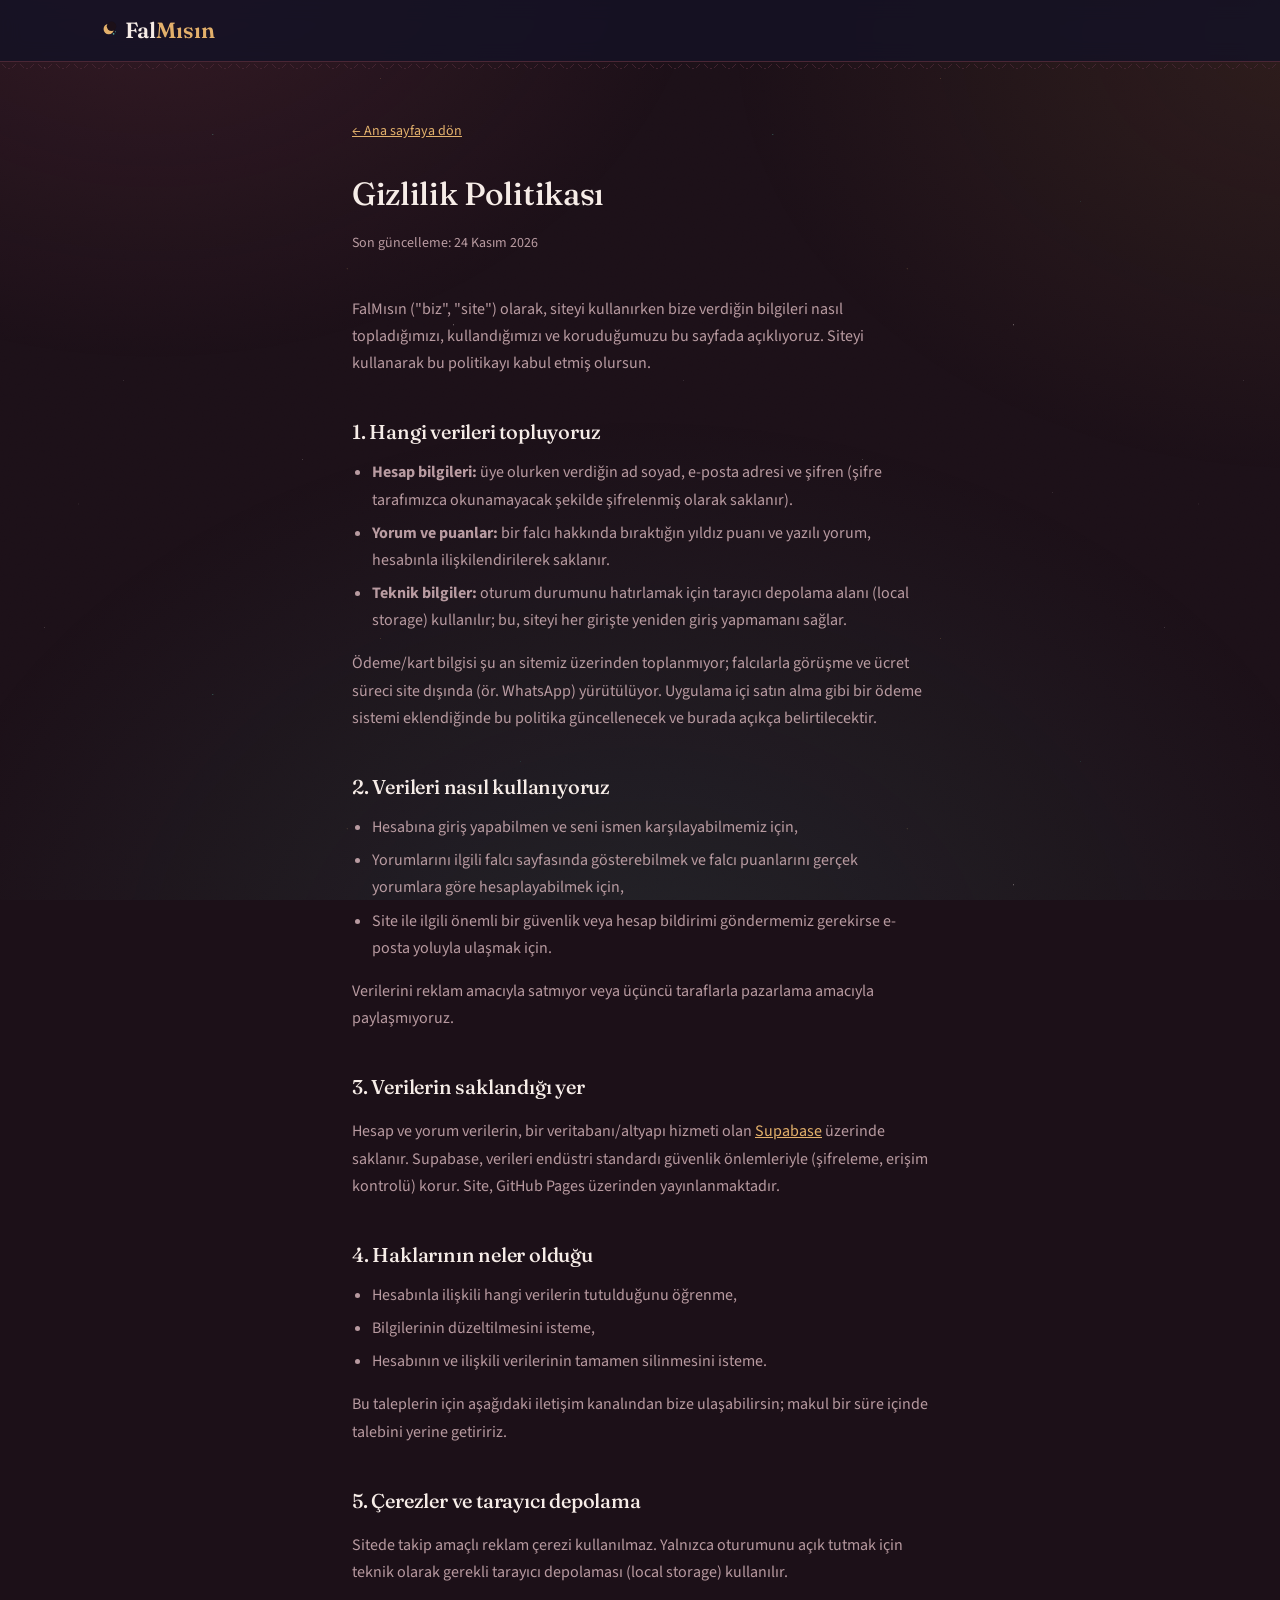
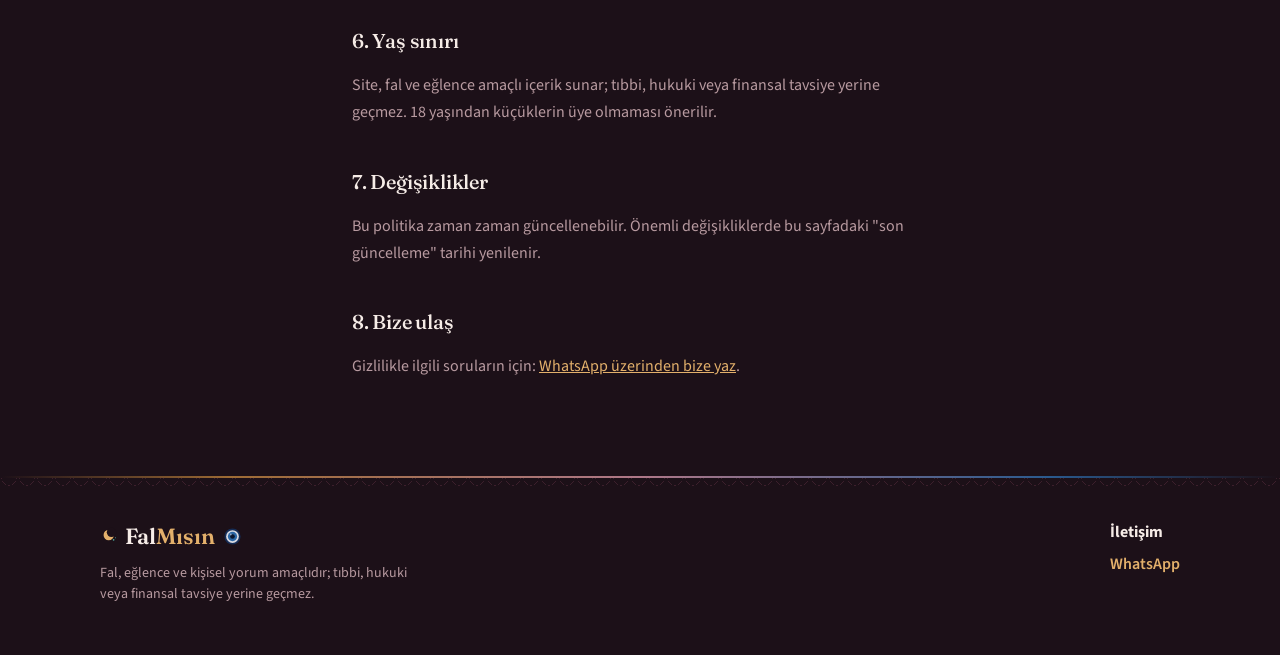
<file: privacy.html>
<!doctype html>
<html lang="tr">
<head>
<meta charset="UTF-8">
<meta name="viewport" content="width=device-width, initial-scale=1.0">
<title>Gizlilik Politikası — FalMısın</title>
<meta name="description" content="FalMısın'da hangi verilerin toplandığı, nasıl kullanıldığı ve kullanıcı haklarına dair gizlilik politikası.">
<meta name="robots" content="index, follow">
<meta name="theme-color" content="#1c1018">
<link rel="icon" type="image/svg+xml" href="favicon.svg">
<link rel="icon" type="image/png" sizes="32x32" href="favicon-32.png">
<link rel="icon" type="image/png" sizes="16x16" href="favicon-16.png">
<link rel="apple-touch-icon" href="apple-touch-icon.png">
<link rel="preconnect" href="https://fonts.googleapis.com">
<link rel="preconnect" href="https://fonts.gstatic.com" crossorigin>
<link href="https://fonts.googleapis.com/css2?family=Fraunces:ital,opsz,wght@0,9..144,400;0,9..144,500;0,9..144,600;1,9..144,500&family=Source+Sans+3:wght@400;500;600;700&display=swap" rel="stylesheet">
<link rel="stylesheet" href="style.css">
<style>
  .legal-wrap { max-width: 72ch; margin: 0 auto; padding: 56px 0 80px; }
  .legal-wrap h1 { margin-bottom: 6px; }
  .legal-updated { color: var(--text-muted); font-size: 14px; margin-bottom: 40px; }
  .legal-wrap h2 { margin-top: 40px; margin-bottom: 12px; font-size: 20px; }
  .legal-wrap p, .legal-wrap li { color: var(--text-muted); line-height: 1.7; }
  .legal-wrap ul { padding-left: 20px; margin: 10px 0; }
  .legal-wrap li { margin-bottom: 6px; }
  .legal-wrap a { color: var(--brass-soft); }
  .legal-back { display: inline-block; margin-bottom: 28px; color: var(--brass-soft); font-size: 14px; }
</style>
</head>
<body>
<div class="grain-overlay" aria-hidden="true"></div>

<header class="site-header">
  <div class="wrap header-inner">
    <a class="wordmark" href="index.html"><svg class="logo-mark" viewBox="0 0 64 64" aria-hidden="true" focusable="false"><circle class="lm-moon" cx="29.5" cy="27" r="17.5"/><circle cx="39" cy="18" r="16" style="fill:var(--bg)"/><circle class="lm-star" cx="46" cy="43.5" r="2.9"/><circle class="lm-star" cx="52.5" cy="36" r="1.7"/></svg>Fal<span>Mısın</span></a>
  </div>
</header>

<main class="wrap">
  <div class="legal-wrap">
    <a class="legal-back" href="index.html">&larr; Ana sayfaya dön</a>
    <h1>Gizlilik Politikası</h1>
    <p class="legal-updated">Son güncelleme: 24 Kasım 2026</p>

    <p>FalMısın ("biz", "site") olarak, siteyi kullanırken bize verdiğin bilgileri nasıl topladığımızı, kullandığımızı ve koruduğumuzu bu sayfada açıklıyoruz. Siteyi kullanarak bu politikayı kabul etmiş olursun.</p>

    <h2>1. Hangi verileri topluyoruz</h2>
    <ul>
      <li><strong>Hesap bilgileri:</strong> üye olurken verdiğin ad soyad, e-posta adresi ve şifren (şifre tarafımızca okunamayacak şekilde şifrelenmiş olarak saklanır).</li>
      <li><strong>Yorum ve puanlar:</strong> bir falcı hakkında bıraktığın yıldız puanı ve yazılı yorum, hesabınla ilişkilendirilerek saklanır.</li>
      <li><strong>Teknik bilgiler:</strong> oturum durumunu hatırlamak için tarayıcı depolama alanı (local storage) kullanılır; bu, siteyi her girişte yeniden giriş yapmamanı sağlar.</li>
    </ul>
    <p>Ödeme/kart bilgisi şu an sitemiz üzerinden toplanmıyor; falcılarla görüşme ve ücret süreci site dışında (ör. WhatsApp) yürütülüyor. Uygulama içi satın alma gibi bir ödeme sistemi eklendiğinde bu politika güncellenecek ve burada açıkça belirtilecektir.</p>

    <h2>2. Verileri nasıl kullanıyoruz</h2>
    <ul>
      <li>Hesabına giriş yapabilmen ve seni ismen karşılayabilmemiz için,</li>
      <li>Yorumlarını ilgili falcı sayfasında gösterebilmek ve falcı puanlarını gerçek yorumlara göre hesaplayabilmek için,</li>
      <li>Site ile ilgili önemli bir güvenlik veya hesap bildirimi göndermemiz gerekirse e-posta yoluyla ulaşmak için.</li>
    </ul>
    <p>Verilerini reklam amacıyla satmıyor veya üçüncü taraflarla pazarlama amacıyla paylaşmıyoruz.</p>

    <h2>3. Verilerin saklandığı yer</h2>
    <p>Hesap ve yorum verilerin, bir veritabanı/altyapı hizmeti olan <a href="https://supabase.com" target="_blank" rel="noopener">Supabase</a> üzerinde saklanır. Supabase, verileri endüstri standardı güvenlik önlemleriyle (şifreleme, erişim kontrolü) korur. Site, GitHub Pages üzerinden yayınlanmaktadır.</p>

    <h2>4. Haklarının neler olduğu</h2>
    <ul>
      <li>Hesabınla ilişkili hangi verilerin tutulduğunu öğrenme,</li>
      <li>Bilgilerinin düzeltilmesini isteme,</li>
      <li>Hesabının ve ilişkili verilerinin tamamen silinmesini isteme.</li>
    </ul>
    <p>Bu taleplerin için aşağıdaki iletişim kanalından bize ulaşabilirsin; makul bir süre içinde talebini yerine getiririz.</p>

    <h2>5. Çerezler ve tarayıcı depolama</h2>
    <p>Sitede takip amaçlı reklam çerezi kullanılmaz. Yalnızca oturumunu açık tutmak için teknik olarak gerekli tarayıcı depolaması (local storage) kullanılır.</p>

    <h2>6. Yaş sınırı</h2>
    <p>Site, fal ve eğlence amaçlı içerik sunar; tıbbi, hukuki veya finansal tavsiye yerine geçmez. 18 yaşından küçüklerin üye olmaması önerilir.</p>

    <h2>7. Değişiklikler</h2>
    <p>Bu politika zaman zaman güncellenebilir. Önemli değişikliklerde bu sayfadaki "son güncelleme" tarihi yenilenir.</p>

    <h2>8. Bize ulaş</h2>
    <p>Gizlilikle ilgili soruların için: <a href="https://wa.me/905555555555" target="_blank" rel="noopener">WhatsApp üzerinden bize yaz</a>.</p>
  </div>
</main>

<footer class="site-footer">
  <div class="wrap footer-inner">
    <div>
      <a class="wordmark" href="index.html"><svg class="logo-mark" viewBox="0 0 64 64" aria-hidden="true" focusable="false"><circle class="lm-moon" cx="29.5" cy="27" r="17.5"/><circle cx="39" cy="18" r="16" style="fill:var(--bg)"/><circle class="lm-star" cx="46" cy="43.5" r="2.9"/><circle class="lm-star" cx="52.5" cy="36" r="1.7"/></svg>Fal<span>Mısın</span><svg class="nazar-mark footer-nazar" viewBox="0 0 40 40" aria-hidden="true" focusable="false"><circle cx="20" cy="20" r="19" fill="var(--nazar-outer)"/><circle cx="20" cy="20" r="15" fill="var(--nazar-ring)"/><circle cx="20" cy="20" r="11" fill="var(--nazar-blue)"/><circle cx="20" cy="20" r="5.5" fill="var(--nazar-pupil)"/><circle cx="16" cy="15" r="2.2" fill="rgba(255,255,255,0.55)"/></svg></a>
      <p>Fal, eğlence ve kişisel yorum amaçlıdır; tıbbi, hukuki veya finansal tavsiye yerine geçmez.</p>
    </div>
    <div class="footer-contact">
      <strong>İletişim</strong>
      <a href="https://wa.me/905555555555" target="_blank" rel="noopener">WhatsApp</a>
    </div>
  </div>
</footer>

</body>
</html>
</file>
<file: style.css>
/* ===== Tokens ===== */
:root {
  /* ===== "Kadife Fal Çadırı" paleti: eski kozmik mor-lacivert yerine,
     fal/tarot kültüründe daha doğrudan karşılığı olan kadife kırmızısı +
     eski pirinç + zümrüt-yeşim ikinci vurgu rengine geçiş (Kas 2026). ===== */
  --bg: #1c1018;
  --surface: #2a1620;
  --surface-2: #35192a;
  --border: #4a2735;
  --text: #f6ece7;
  --text-muted: #b89aa0;
  --brass: #c98a3e;
  --brass-soft: #e3b06b;
  --moon: #4fa699;
  --mystic: #b24f68;
  --mystic-soft: #df9aae;
  --green: #5bc98e;
  --amber-warn: #d99a3e;
  --nazar-outer: #16305c;
  --nazar-ring: #eef1f8;
  --nazar-blue: #2f72b5;
  --nazar-pupil: #0b1830;

  --serif: "Fraunces", Georgia, serif;
  --sans: "Source Sans 3", system-ui, -apple-system, sans-serif;

  --radius: 14px;
  --wrap: 1120px;
}

* { box-sizing: border-box; }
[hidden] { display: none !important; }
html { scroll-behavior: smooth; }
@media (prefers-reduced-motion: reduce) {
  html { scroll-behavior: auto; }
  *, *::before, *::after { animation-duration: 0.001ms !important; animation-iteration-count: 1 !important; transition-duration: 0.001ms !important; }
}

body {
  margin: 0;
  background: var(--bg);
  color: var(--text);
  font-family: var(--sans);
  font-size: 16px;
  line-height: 1.5;
  -webkit-font-smoothing: antialiased;
  position: relative;
}

/* ===== Gece göğü: ince yıldız dokusu (site geneli ambiyans) ===== */
body::before {
  content: "";
  position: fixed;
  inset: 0;
  z-index: 0;
  pointer-events: none;
  background-image:
    radial-gradient(1px 1px at 8% 12%, rgba(246,236,231,0.55), transparent 60%),
    radial-gradient(1px 1px at 22% 68%, rgba(246,236,231,0.4), transparent 60%),
    radial-gradient(1.5px 1.5px at 38% 24%, rgba(79,166,153,0.55), transparent 60%),
    radial-gradient(1px 1px at 54% 82%, rgba(246,236,231,0.4), transparent 60%),
    radial-gradient(1px 1px at 68% 14%, rgba(227,176,107,0.45), transparent 60%),
    radial-gradient(1.5px 1.5px at 81% 58%, rgba(246,236,231,0.5), transparent 60%),
    radial-gradient(1px 1px at 93% 36%, rgba(79,166,153,0.4), transparent 60%),
    radial-gradient(1px 1px at 14% 90%, rgba(246,236,231,0.35), transparent 60%),
    radial-gradient(1.5px 1.5px at 62% 48%, rgba(227,176,107,0.3), transparent 60%),
    radial-gradient(1px 1px at 88% 88%, rgba(246,236,231,0.4), transparent 60%);
  background-repeat: repeat;
  background-size: 560px 560px;
  animation: yildiz-titreme 6s ease-in-out infinite alternate;
}
@keyframes yildiz-titreme {
  from { opacity: 0.45; }
  to   { opacity: 0.85; }
}
@media (prefers-reduced-motion: reduce) {
  body::before { animation: none; opacity: 0.6; }
}

/* ===== Gece göğü: derinlik veren kozmik renk dalgaları ===== */
body::after {
  content: "";
  position: fixed;
  inset: 0;
  z-index: 0;
  pointer-events: none;
  background-image:
    radial-gradient(ellipse 900px 700px at 12% -8%, rgba(178, 79, 104, 0.16), transparent 62%),
    radial-gradient(ellipse 1000px 760px at 102% 4%, rgba(201, 138, 62, 0.10), transparent 58%),
    radial-gradient(ellipse 1200px 900px at 50% 108%, rgba(79, 166, 153, 0.12), transparent 62%);
}

main, header, footer, .auth-overlay {
  position: relative;
  z-index: 1;
}

/* ===== Kadife dokusu: ince film grenli doku, sayfaya kumaş/kadife hissi
   katmak için — rakip fal platformlarının çoğu "temiz/düz" tasarım
   kullanıyor, biz dokulu/zengin kadife-çadır kimliğiyle ayrışıyoruz. ===== */
.grain-overlay {
  position: fixed;
  inset: 0;
  z-index: 2;
  pointer-events: none;
  opacity: 0.05;
  mix-blend-mode: overlay;
  background-image: url("data:image/svg+xml,%3Csvg xmlns='http://www.w3.org/2000/svg' width='180' height='180'%3E%3Cfilter id='n'%3E%3CfeTurbulence type='fractalNoise' baseFrequency='0.85' numOctaves='2' stitchTiles='stitch'/%3E%3C/filter%3E%3Crect width='100%25' height='100%25' filter='url(%23n)'/%3E%3C/svg%3E");
  background-size: 180px 180px;
}
@media (prefers-reduced-motion: reduce) {
  .grain-overlay { opacity: 0.035; }
}

/* ===== Seçim ve kaydırma çubuğu: marka renkleriyle imzalı küçük dokunuşlar ===== */
::selection {
  background: var(--mystic);
  color: var(--text);
}
html {
  scrollbar-width: thin;
  scrollbar-color: var(--brass) var(--surface);
}
::-webkit-scrollbar { width: 11px; height: 11px; }
::-webkit-scrollbar-track { background: var(--surface); }
::-webkit-scrollbar-thumb {
  background: var(--brass);
  border-radius: 10px;
  border: 2px solid var(--surface);
}
::-webkit-scrollbar-thumb:hover { background: var(--brass-soft); }

/* ===== Logo işareti (hilal ay + yıldız, favicon ile tutarlı) ===== */
.logo-mark {
  display: inline-block;
  width: 1em;
  height: 1em;
  margin-right: 2px;
  vertical-align: -0.15em;
}
.logo-mark .lm-moon { fill: var(--brass-soft); }
.logo-mark .lm-star { fill: var(--moon); }

/* ===== Nazar boncuğu rozeti (güven/koruma motifi) ===== */
.nazar-mark {
  display: inline-block;
  width: 1em;
  height: 1em;
  vertical-align: -0.15em;
  flex-shrink: 0;
}
.footer-nazar {
  width: 17px;
  height: 17px;
  margin-left: 9px;
  opacity: 0.9;
}
.hero-card-nazar {
  position: absolute;
  top: -12px;
  right: 18px;
  width: 28px;
  height: 28px;
  filter: drop-shadow(0 4px 10px rgba(0,0,0,0.5));
}
.hero-card-nazar .nazar-mark { width: 100%; height: 100%; }

.wrap {
  max-width: var(--wrap);
  margin: 0 auto;
  padding: 0 20px;
}

h1, h2 {
  font-family: var(--serif);
  font-weight: 500;
  letter-spacing: -0.01em;
  margin: 0;
}

a { color: inherit; }

:focus-visible {
  outline: 2px solid var(--moon);
  outline-offset: 3px;
}

/* ===== Buttons ===== */
.btn {
  display: inline-flex;
  align-items: center;
  justify-content: center;
  gap: 8px;
  padding: 13px 24px;
  border-radius: 999px;
  font-family: var(--sans);
  font-weight: 600;
  font-size: 15px;
  text-decoration: none;
  border: 1px solid transparent;
  cursor: pointer;
  transition: transform 0.15s ease, background 0.15s ease, border-color 0.15s ease;
}
.btn:hover { transform: translateY(-1px); }
.btn:active { transform: translateY(0); }

.btn-primary {
  background: var(--brass);
  color: #211607;
  position: relative;
  overflow: hidden;
}
.btn-primary:hover { background: var(--brass-soft); }

.btn-small {
  padding: 9px 18px;
  font-size: 14px;
  background: var(--brass);
  color: #211607;
  position: relative;
  overflow: hidden;
}
.btn-small:hover { background: var(--brass-soft); }

/* İnce bir "parıltı" geçişi — fal/mücevher hissine küçük bir dokunuş */
.btn-primary::before,
.btn-small::before {
  content: "";
  position: absolute;
  top: 0;
  left: -60%;
  width: 35%;
  height: 100%;
  background: linear-gradient(115deg, transparent, rgba(255,255,255,0.45), transparent);
  transform: skewX(-20deg);
  transition: left 0.6s ease;
  pointer-events: none;
}
.btn-primary:hover::before,
.btn-small:hover::before { left: 130%; }
@media (prefers-reduced-motion: reduce) {
  .btn-primary::before, .btn-small::before { display: none; }
}

.btn-ghost {
  padding: 9px 18px;
  font-size: 14px;
  background: transparent;
  border-color: var(--border);
  color: var(--text);
}
.btn-ghost:hover { border-color: var(--brass); color: var(--brass-soft); }

/* ===== Header ===== */
.site-header {
  position: sticky;
  top: 0;
  z-index: 20;
  background: rgba(20, 18, 37, 0.85);
  backdrop-filter: blur(10px);
  border-bottom: 1px solid var(--border);
}
/* "Kadife fal çadırı" imzası: başlığın altında ince bir çadır eteği (valance)
   silueti — kumaş/kadife çadır hissini sadece renkle değil, biçimle de taşır. */
.site-header::after {
  content: "";
  position: absolute;
  left: 0;
  right: 0;
  bottom: -8px;
  height: 8px;
  background: radial-gradient(circle at 9px 0, transparent 7px, var(--border) 7px, var(--border) 7.6px, transparent 7.6px) 0 0 / 18px 8px repeat-x;
  opacity: 0.8;
  pointer-events: none;
}
.header-inner {
  display: flex;
  align-items: center;
  gap: 24px;
  padding-top: 14px;
  padding-bottom: 14px;
}
.wordmark {
  display: inline-flex;
  align-items: center;
  font-family: var(--serif);
  font-size: 22px;
  font-weight: 600;
  text-decoration: none;
  color: var(--text);
  white-space: nowrap;
}
.wordmark span { color: var(--brass-soft); }
.wordmark .logo-mark { width: 0.86em; height: 0.86em; margin-right: 6px; }

.main-nav {
  display: none;
  gap: 28px;
  margin-left: 12px;
  flex: 1;
}
.main-nav a {
  text-decoration: none;
  color: var(--text-muted);
  font-size: 15px;
  font-weight: 500;
}
.main-nav a:hover { color: var(--text); }
.main-nav a.active { color: var(--brass-soft); }

.header-inner .btn { margin-left: auto; }

.header-actions {
  display: flex;
  align-items: center;
  margin-left: auto;
}
.header-inner .btn-small { margin-left: 8px; }

.auth-btn-short { display: inline; }
.auth-btn-full { display: none; }
@media (min-width: 480px) {
  .auth-btn-short { display: none; }
  .auth-btn-full { display: inline; }
}

.account-chip {
  display: flex;
  align-items: center;
  gap: 10px;
  font-size: 14px;
  color: var(--text-muted);
}
.account-chip #accountGreeting {
  max-width: 140px;
  overflow: hidden;
  text-overflow: ellipsis;
  white-space: nowrap;
}
.btn-link {
  background: none;
  border: none;
  padding: 0;
  color: var(--moon);
  font-size: 14px;
  font-weight: 600;
  cursor: pointer;
  text-decoration: underline;
}
.btn-link:hover { color: var(--brass-soft); }

/* ===== Auth modal ===== */
.auth-overlay {
  position: fixed;
  inset: 0;
  z-index: 100;
  background: rgba(10, 9, 18, 0.72);
  backdrop-filter: blur(3px);
  -webkit-backdrop-filter: blur(3px);
  display: flex;
  align-items: center;
  justify-content: center;
  padding: 20px;
  animation: auth-overlay-belirme 0.25s ease;
}
@keyframes auth-overlay-belirme {
  from { opacity: 0; }
  to   { opacity: 1; }
}
/* ===== Giriş/üyelik kutusu: diğer imza panellerle (fiyat kutusu, hero
   kartı) aynı pirinç-mistik-nazar gradyan şeridi ve yumuşak açılış hareketi,
   böylece modal da sayfanın geri kalanıyla aynı dilde konuşuyor (Kas 2026). ===== */
.auth-box {
  position: relative;
  width: 100%;
  max-width: 380px;
  background: var(--surface);
  border: 1px solid var(--border);
  border-radius: var(--radius);
  padding: 32px 28px 28px;
  overflow: hidden;
  box-shadow: 0 30px 70px -30px rgba(0,0,0,0.6), 0 0 44px -30px var(--mystic);
  animation: auth-box-belirme 0.32s cubic-bezier(.2,.9,.3,1.2);
}
.auth-box::before {
  content: "";
  position: absolute;
  top: 0;
  left: 0;
  right: 0;
  height: 3px;
  background: linear-gradient(to right, var(--brass), var(--mystic-soft), var(--nazar-blue));
}
@keyframes auth-box-belirme {
  from { opacity: 0; transform: translateY(10px) scale(0.97); }
  to   { opacity: 1; transform: translateY(0) scale(1); }
}
@media (prefers-reduced-motion: reduce) {
  .auth-overlay, .auth-box { animation: none; }
}
.auth-close {
  position: absolute;
  top: 14px;
  right: 14px;
  background: none;
  border: none;
  color: var(--text-muted);
  font-size: 18px;
  cursor: pointer;
  line-height: 1;
  padding: 4px;
}
.auth-close:hover { color: var(--text); }

.auth-tabs {
  display: flex;
  gap: 4px;
  background: var(--surface-2);
  border-radius: 999px;
  padding: 4px;
  margin-bottom: 24px;
}
.auth-tab {
  flex: 1;
  border: none;
  background: none;
  padding: 9px 0;
  border-radius: 999px;
  font-family: var(--sans);
  font-weight: 600;
  font-size: 14px;
  color: var(--text-muted);
  cursor: pointer;
}
.auth-tab.active {
  background: var(--brass);
  color: #211607;
}

.auth-form { display: flex; flex-direction: column; gap: 16px; }
.auth-form label {
  display: flex;
  flex-direction: column;
  gap: 6px;
  font-size: 14px;
  color: var(--text-muted);
}
.auth-form input {
  font-family: var(--sans);
  font-size: 15px;
  padding: 11px 14px;
  border-radius: 10px;
  border: 1px solid var(--border);
  background: var(--bg);
  color: var(--text);
}
.auth-form input:focus { outline: none; border-color: var(--moon); }
.auth-hint { margin: -8px 0 0; font-size: 13px; color: var(--text-muted); }
.auth-field-msg {
  margin: -10px 0 0;
  font-size: 13px;
  color: var(--text-muted);
  min-height: 16px;
}
.auth-field-msg:empty { margin: 0; min-height: 0; }
.auth-field-msg.error { color: #e07a6b; }
.auth-field-msg.ok { color: var(--green); }
.auth-msg { margin: 0; font-size: 13px; min-height: 18px; }
.auth-msg.error { color: #e07a6b; }
.auth-msg.ok { color: var(--green); }
.auth-submit { width: 100%; margin-top: 4px; }

@media (min-width: 900px) {
  /* 900px'e çekildi: 760-899px arası (ör. dikey tablet) masaüstü menüsü +
     tam "Üye Ol / Giriş Yap" metni yan yana sığmayıp iki satıra bölünüyordu.
     Bu aralıkta mobil hızlı gezinme şeridi zaten düzgün çalışıyor. */
  .main-nav { display: flex; }
  .header-inner .btn { margin-left: 0; }
}

/* ===== Mobil hızlı gezinme (yatay kaydırılan şerit) ===== */
.mobile-quicknav-wrap {
  position: relative;
  z-index: 15;
  background: rgba(20, 18, 37, 0.92);
  border-bottom: 1px solid var(--border);
}
.mobile-quicknav-wrap::after {
  content: "";
  position: absolute;
  top: 0;
  right: 0;
  bottom: 0;
  width: 34px;
  pointer-events: none;
  background: linear-gradient(to right, transparent, rgba(20, 18, 37, 0.96));
}
.mobile-quicknav {
  display: flex;
  gap: 8px;
  overflow-x: auto;
  -webkit-overflow-scrolling: touch;
  scrollbar-width: none;
  padding: 10px 20px;
  position: relative;
}
.mobile-quicknav::-webkit-scrollbar { display: none; }
.mobile-quicknav a {
  flex: 0 0 auto;
  padding: 7px 15px;
  border-radius: 999px;
  border: 1px solid var(--border);
  background: var(--surface);
  color: var(--text-muted);
  font-size: 13.5px;
  font-weight: 600;
  text-decoration: none;
  white-space: nowrap;
  transition: border-color 0.15s ease, color 0.15s ease;
}
.mobile-quicknav a:hover,
.mobile-quicknav a:active { border-color: var(--brass); color: var(--brass-soft); }
.mobile-quicknav a.active {
  border-color: var(--brass);
  background: var(--surface-2);
  color: var(--brass-soft);
}
@media (min-width: 900px) {
  .mobile-quicknav-wrap { display: none; }
}

/* ===== Hero ===== */
.hero {
  padding: 56px 0 64px;
  position: relative;
  overflow: hidden;
}
.hero::before {
  content: "";
  position: absolute;
  top: -180px;
  right: -120px;
  width: 520px;
  height: 520px;
  background: radial-gradient(circle, rgba(201,138,62,0.16) 0%, rgba(201,138,62,0) 70%);
  pointer-events: none;
  animation: aura-drift 15s ease-in-out infinite;
}
.hero::after {
  content: "";
  position: absolute;
  bottom: -220px;
  left: -160px;
  width: 480px;
  height: 480px;
  background: radial-gradient(circle, rgba(79,166,153,0.12) 0%, rgba(79,166,153,0) 70%);
  pointer-events: none;
  animation: aura-drift 19s ease-in-out infinite reverse;
}
.hero-inner::before {
  content: "";
  position: absolute;
  top: 50%;
  right: 6%;
  width: 360px;
  height: 360px;
  background: radial-gradient(circle, rgba(178,79,104,0.16) 0%, rgba(178,79,104,0) 72%);
  pointer-events: none;
  z-index: 0;
  animation: aura-drift-center 17s ease-in-out infinite;
}
@keyframes aura-drift {
  0%   { transform: translate(0, 0) scale(1); }
  50%  { transform: translate(-14px, 12px) scale(1.06); }
  100% { transform: translate(0, 0) scale(1); }
}
@keyframes aura-drift-center {
  0%   { transform: translateY(-50%) translate(0, 0) scale(1); }
  50%  { transform: translateY(-50%) translate(-12px, 10px) scale(1.07); }
  100% { transform: translateY(-50%) translate(0, 0) scale(1); }
}
.hero-moon {
  display: none;
  position: absolute;
  top: 28px;
  right: 76px;
  width: 58px;
  height: 58px;
  border-radius: 50%;
  background: var(--brass-soft);
  box-shadow: -19px 5px 0 2px var(--bg);
  opacity: 0.45;
  pointer-events: none;
  z-index: 0;
}
@media (min-width: 820px) {
  .hero-moon { display: block; }
}

.hero-constellation {
  display: none;
  position: absolute;
  top: 10px;
  right: 40px;
  width: 260px;
  height: 220px;
  pointer-events: none;
  z-index: 0;
  opacity: 0.55;
}
@media (min-width: 820px) {
  .hero-constellation { display: block; }
}
.hero-constellation line {
  stroke: var(--mystic-soft);
  stroke-width: 1;
  opacity: 0.4;
}
.hero-constellation circle {
  fill: var(--text);
}
.hero-constellation .hc-big { fill: var(--brass-soft); }
.hero-inner { position: relative; z-index: 1; }
.hero-inner {
  display: grid;
  gap: 40px;
}
.hero-copy h1 {
  font-size: clamp(32px, 5.5vw, 48px);
  line-height: 1.12;
}
.hero-sub {
  color: var(--text-muted);
  font-size: 17px;
  max-width: 46ch;
  margin: 18px 0 24px;
}

/* ===== Hero: gerçek rakamlarla güven şeridi ===== */
.hero-stats {
  display: flex;
  flex-wrap: wrap;
  align-items: baseline;
  gap: 7px 16px;
  margin: 0 0 24px;
  font-size: 14px;
  color: var(--text-muted);
  animation: belirme 0.5s ease;
}
.hero-stats strong {
  font-family: var(--serif);
  font-weight: 600;
  font-size: 17px;
  color: var(--brass-soft);
  margin-right: 5px;
}
.hero-stats-dot {
  color: var(--border);
}

.trust-badges {
  list-style: none;
  padding: 0;
  margin: 0 0 28px;
  display: grid;
  grid-template-columns: repeat(auto-fit, minmax(190px, 1fr));
  gap: 9px;
}
.trust-badge {
  display: flex;
  align-items: center;
  gap: 9px;
  font-size: 13.5px;
  font-weight: 500;
  color: var(--text);
  background: rgba(38, 32, 64, 0.55);
  border: 1px solid var(--border);
  border-radius: 999px;
  padding: 9px 14px;
  transition: border-color 0.18s ease, transform 0.18s ease;
}
.trust-badge:hover {
  border-color: var(--brass);
  transform: translateY(-1px);
}
.trust-badge .check {
  color: var(--green);
  font-weight: 700;
  flex-shrink: 0;
}

.hero-card {
  position: relative;
  background: var(--surface);
  border: 1px solid var(--border);
  border-radius: var(--radius);
  padding: 26px 22px 22px;
  max-width: 320px;
  justify-self: start;
  box-shadow: 0 24px 60px -24px rgba(0,0,0,0.55), 0 0 44px -28px var(--mystic);
}
.hero-card::after {
  content: "";
  position: absolute;
  top: 0;
  left: 0;
  right: 0;
  height: 2px;
  border-radius: 13px 13px 0 0;
  background: linear-gradient(to right, var(--brass), var(--mystic-soft), var(--nazar-blue));
  opacity: 0.9;
}
.hero-card::before {
  content: "✦";
  position: absolute;
  top: -9px;
  left: 50%;
  transform: translateX(-50%);
  background: var(--surface);
  color: var(--brass-soft);
  font-size: 13px;
  padding: 0 10px;
  line-height: 1;
}
/* ===== Hero kartı: çevresinde ışıldayan üç nokta (gece göğü hissini karta taşır) ===== */
.hero-card-sparkles {
  position: absolute;
  inset: 0;
  pointer-events: none;
  overflow: visible;
}
.spark {
  position: absolute;
  width: 4px;
  height: 4px;
  border-radius: 50%;
  background: var(--brass-soft);
  box-shadow: 0 0 7px 1.5px var(--brass-soft);
  animation: spark-twinkle 2.6s ease-in-out infinite;
}
.spark-1 { top: -7px; left: 10%; animation-delay: 0s; }
.spark-2 {
  top: 48%;
  right: -7px;
  width: 3px;
  height: 3px;
  background: var(--mystic-soft);
  box-shadow: 0 0 7px 1.5px var(--mystic-soft);
  animation-delay: 0.9s;
}
.spark-3 {
  bottom: -6px;
  left: 38%;
  width: 3px;
  height: 3px;
  background: var(--nazar-blue);
  box-shadow: 0 0 7px 1.5px var(--nazar-blue);
  animation-delay: 1.7s;
}
@keyframes spark-twinkle {
  0%, 100% { opacity: 0; transform: scale(0.5); }
  50% { opacity: 1; transform: scale(1); }
}
@media (prefers-reduced-motion: reduce) {
  .spark { animation: none; opacity: 0.55; }
}

.hero-card-top {
  display: flex;
  align-items: center;
  gap: 12px;
}
.hero-card-id {
  display: flex;
  flex-direction: column;
}
.hero-card-id span {
  color: var(--text-muted);
  font-size: 13px;
}
.hero-card-rating {
  margin-top: 16px;
  color: var(--brass-soft);
  font-size: 14px;
}
.hero-card-rating span { color: var(--text-muted); }
.hero-card-status {
  margin-top: 10px;
  display: flex;
  align-items: center;
  gap: 8px;
  font-size: 14px;
  color: var(--text-muted);
}

.avatar {
  width: 44px;
  height: 44px;
  border-radius: 50%;
  display: flex;
  align-items: center;
  justify-content: center;
  font-family: var(--serif);
  font-weight: 600;
  font-size: 15px;
  color: var(--bg);
  background: hsl(var(--hue, 28), 55%, 68%);
  flex-shrink: 0;
  /* ===== İnce "mistik hale": gerçek-insan falcıları salt renkli bir daire
     olmaktan çıkarıp, nazar/ay motifleriyle aynı dilde hafif bir ışıma
     veriyor — sıcak/güvenilir his, palet değişmeden (Kas 2026). ===== */
  position: relative;
  box-shadow:
    0 0 0 2px var(--bg),
    0 0 0 3px hsla(var(--hue, 28), 60%, 72%, 0.55),
    0 0 14px -4px hsla(var(--hue, 28), 70%, 60%, 0.65);
}

.dot {
  width: 9px;
  height: 9px;
  border-radius: 50%;
  display: inline-block;
  flex-shrink: 0;
}
.dot-live {
  background: var(--green);
  box-shadow: 0 0 0 0 rgba(91, 201, 142, 0.6);
  animation: pulse 2.2s infinite;
}
.dot-busy { background: var(--amber-warn); }

@keyframes pulse {
  0%   { box-shadow: 0 0 0 0 rgba(91, 201, 142, 0.55); }
  70%  { box-shadow: 0 0 0 7px rgba(91, 201, 142, 0); }
  100% { box-shadow: 0 0 0 0 rgba(91, 201, 142, 0); }
}

@media (min-width: 820px) {
  .hero-inner {
    grid-template-columns: 1.2fr 0.8fr;
    align-items: center;
  }
}

/* ===== Section basics ===== */
section { padding: 64px 0; }
section h2 {
  font-size: clamp(26px, 4vw, 34px);
}
.section-sub {
  color: var(--text-muted);
  margin: 10px 0 36px;
  font-size: 16px;
}

/* ===== "Kadife çadır panelleri": tek renkli uzun sayfaya, bir fal çadırının
   farklı kumaş bölmelerinden geçiyormuş hissi katan ince renkli ışımalar.
   Palet değişmiyor — sadece bölümler arasında görsel ritim ve derinlik
   ekleniyor (Kas 2026). Falcılar ve yorumlar bölümleri bilinçli olarak
   düz bırakıldı; göz oraya "nefes alsın" diye. ===== */
.horoscope, .how, .pricing, .faq {
  position: relative;
  overflow: hidden;
}
.horoscope > .wrap, .how > .wrap, .pricing > .wrap, .faq > .wrap {
  position: relative;
  z-index: 1;
}
.horoscope::before, .how::before, .pricing::before, .faq::before {
  content: "";
  position: absolute;
  inset: 0;
  z-index: 0;
  pointer-events: none;
}
/* Burç: gece göğü panosu — ay/yıldız rengiyle soğuk bir ışıma */
.horoscope::before {
  background: radial-gradient(ellipse 900px 460px at 50% 0%, rgba(79,166,153,0.10), transparent 68%);
}
/* Nasıl çalışır: pirinç/altın panosu */
.how::before {
  background: radial-gradient(ellipse 820px 520px at 88% 30%, rgba(201,138,62,0.08), transparent 65%);
}
/* Fiyat: kadife-mistik panosu, altın fiyat kutusuyla kontrast kursun diye */
.pricing::before {
  background: radial-gradient(ellipse 820px 560px at 10% 70%, rgba(178,79,104,0.11), transparent 65%);
}
/* SSS: üç imza rengin birlikte göründüğü kapanış panosu */
.faq::before {
  background:
    radial-gradient(ellipse 680px 420px at 12% 0%, rgba(201,138,62,0.07), transparent 60%),
    radial-gradient(ellipse 680px 420px at 88% 100%, rgba(79,166,153,0.07), transparent 60%);
}

.falci-loading { color: var(--text-muted); font-size: 15px; }

/* ===== İskelet (skeleton) yükleme durumu ===== */
.sr-only {
  position: absolute;
  width: 1px;
  height: 1px;
  padding: 0;
  margin: -1px;
  overflow: hidden;
  clip: rect(0, 0, 0, 0);
  white-space: nowrap;
  border: 0;
}
.skeleton-avatar,
.skeleton-line {
  background: linear-gradient(90deg, var(--surface-2) 25%, var(--border) 37%, var(--surface-2) 63%);
  background-size: 400% 100%;
  animation: skeleton-simmer 1.6s ease-in-out infinite;
  border-radius: 999px;
}
.skeleton-avatar { width: 44px; height: 44px; flex-shrink: 0; }
.skeleton-line { display: inline-block; height: 12px; }
@keyframes skeleton-simmer {
  0% { background-position: 100% 0; }
  100% { background-position: 0 0; }
}
@media (prefers-reduced-motion: reduce) {
  .skeleton-avatar, .skeleton-line { animation: none; opacity: 0.6; }
}
.skeleton-row {
  background: var(--surface);
  border: 1px solid var(--border);
  border-radius: var(--radius);
  display: flex;
  align-items: center;
  gap: 14px;
  padding: 20px;
}
.skeleton-falci-text { display: flex; flex-direction: column; gap: 8px; flex: 1 1 140px; }
.skeleton-line-name { width: 120px; }
.skeleton-line-sub { width: 90px; }
.skeleton-review {
  background: var(--surface);
  border: 1px solid var(--border);
  border-radius: var(--radius);
  padding: 20px 22px;
}

/* ===== Bölüm ayracı: ince çizgi + yıldız süslemesi ===== */
.sec-divider {
  height: 28px;
  display: flex;
  align-items: center;
  justify-content: center;
  background: linear-gradient(to right, transparent, var(--border) 20%, var(--border) 80%, transparent) no-repeat center / 100% 1px;
}
.sec-divider::before {
  content: "✦";
  background: var(--bg);
  padding: 0 16px;
  color: var(--brass-soft);
  font-size: 12px;
}

/* ===== Günün kartı =====
   Yelpaze açılan kartlar döndürülmüş halde kenarlardan taşabiliyor; bu
   taşmayı yalnızca bu bölüme hapsediyoruz (eskiden html/body'de genel
   overflow-x:hidden vardı, bu da sabit (sticky) header'ı bozuyordu —
   düzeltildi, Kas 2026). */
.daily-card { text-align: center; position: relative; overflow-x: hidden; }
.daily-card::before {
  content: "";
  position: absolute;
  left: 50%;
  top: 58%;
  width: 640px;
  max-width: 90vw;
  height: 260px;
  transform: translate(-50%, -50%);
  background: radial-gradient(ellipse, rgba(178,79,104,0.19) 0%, rgba(201,138,62,0.07) 45%, transparent 72%);
  pointer-events: none;
  z-index: 0;
}
.daily-card .wrap { position: relative; z-index: 1; }
.daily-text { max-width: 46ch; margin: 0 auto; }
.daily-text h2 { margin-bottom: 8px; }

.card-spread {
  display: flex;
  justify-content: center;
  align-items: flex-end;
  margin: 56px 0 28px;
  padding: 0 10px;
}

.card-flip {
  width: 56px;
  height: 92px;
  margin-left: -26px;
  perspective: 1200px;
  cursor: pointer;
  transform-origin: bottom center;
  transform: rotate(var(--rot, 0deg));
  transition: transform 0.25s ease, opacity 0.4s ease, margin 0.25s ease;
  position: relative;
}
.card-flip:first-child { margin-left: 0; }

.card-spread[data-locked="false"] .card-flip:hover {
  transform: rotate(var(--rot, 0deg)) translateY(-14px);
  z-index: 20;
}

@media (min-width: 640px) {
  .card-flip { width: 92px; height: 148px; margin-left: -44px; }
}

.card-flip-inner {
  position: relative;
  width: 100%;
  height: 100%;
  transition: transform 0.7s cubic-bezier(0.2, 0.7, 0.3, 1);
  transform-style: preserve-3d;
}
.card-flip.flipped .card-flip-inner {
  transform: rotateY(180deg);
}
.card-face {
  position: absolute;
  inset: 0;
  border-radius: 10px;
  border: 1px solid var(--border);
  backface-visibility: hidden;
  display: flex;
  flex-direction: column;
  align-items: center;
  justify-content: center;
  text-align: center;
  padding: 6px;
  overflow: hidden;
}
.card-front {
  background: radial-gradient(circle at 50% 35%, #4a2238, var(--surface) 75%);
  box-shadow: inset 0 0 0 1px rgba(178, 79, 104, 0.22);
}
.card-front::after {
  content: "";
  position: absolute;
  top: 8px;
  left: 8px;
  width: 11px;
  height: 11px;
  border-radius: 50%;
  background: var(--brass-soft);
  box-shadow: -4px 2px 0 1px var(--surface);
  opacity: 0.4;
}
.card-mark {
  font-size: 16px;
  color: var(--brass-soft);
}
.card-back {
  background: var(--surface-2);
  transform: rotateY(180deg);
  gap: 4px;
}
.card-back strong {
  font-family: var(--serif);
  font-size: 11px;
  color: var(--brass-soft);
}
.card-back p {
  margin: 0;
  font-size: 9px;
  line-height: 1.3;
  color: var(--text-muted);
  display: none;
}

@media (min-width: 640px) {
  .card-face { border-radius: 14px; padding: 10px; }
  .card-mark { font-size: 24px; }
  .card-front::after { top: 12px; left: 12px; width: 16px; height: 16px; box-shadow: -6px 3px 0 1px var(--surface); }
}

.card-spread[data-locked="true"] .card-flip:not(.flipped) {
  opacity: 0.25;
  pointer-events: none;
}
.card-spread[data-locked="true"] .card-flip.flipped {
  pointer-events: none;
  width: 168px;
  height: 242px;
  transform: rotate(0deg) translateY(-18px);
  z-index: 30;
  margin-left: 10px;
  filter: drop-shadow(0 10px 28px rgba(178, 79, 104, 0.35));
}
@media (min-width: 640px) {
  .card-spread[data-locked="true"] .card-flip.flipped { width: 200px; height: 290px; }
}
.card-spread[data-locked="true"] .card-flip.flipped .card-mark { font-size: 40px; }
.card-spread[data-locked="true"] .card-flip.flipped .card-back {
  padding: 20px;
  gap: 10px;
  position: relative;
}
/* Açılan kartta da sayfa genelindeki imza gradyan şeridi (pirinç-mistik-nazar
   mavisi) görünsün — hero kartı, fiyat kutusu ve burç sonucuyla aynı görsel
   dil (Kas 2026). */
.card-spread[data-locked="true"] .card-flip.flipped .card-back::before {
  content: "";
  position: absolute;
  top: 0;
  left: 0;
  right: 0;
  height: 3px;
  background: linear-gradient(to right, var(--brass), var(--mystic-soft), var(--nazar-blue));
}
.card-spread[data-locked="true"] .card-flip.flipped .card-back strong { font-size: 18px; }
.card-spread[data-locked="true"] .card-flip.flipped .card-back p {
  font-size: 13.5px;
  display: block;
}

.daily-hint {
  color: var(--text-muted);
  font-size: 14px;
  margin: 0;
}

.falcilar { }
.falcilar-head {
  display: flex;
  align-items: center;
  flex-wrap: wrap;
  gap: 10px 16px;
}
.live-badge {
  display: inline-flex;
  align-items: center;
  gap: 7px;
  font-size: 13px;
  font-weight: 600;
  color: var(--text-muted);
  background: rgba(91, 201, 142, 0.08);
  border: 1px solid rgba(91, 201, 142, 0.35);
  border-radius: 999px;
  padding: 5px 12px 5px 10px;
}

/* ===== Falcı uzmanlık filtresi ===== */
.falci-filter {
  display: flex;
  flex-wrap: wrap;
  gap: 8px;
  margin: 22px 0 22px;
}
.falci-filter-btn {
  padding: 8px 16px;
  background: var(--surface);
  border: 1px solid var(--border);
  border-radius: 999px;
  color: var(--text-muted);
  font-family: var(--sans);
  font-size: 13.5px;
  font-weight: 600;
  cursor: pointer;
  transition: border-color 0.15s ease, color 0.15s ease, transform 0.15s ease, box-shadow 0.15s ease;
}
.falci-filter-btn:hover { border-color: var(--brass); color: var(--text); transform: translateY(-1px); }
.falci-filter-btn.active {
  border-color: var(--brass);
  background: var(--surface-2);
  color: var(--brass-soft);
  box-shadow: 0 0 0 1px var(--brass);
}

/* ===== Falcı list: kart ızgarası ===== */
.falci-list {
  display: grid;
  grid-template-columns: 1fr;
  gap: 16px;
}
@media (min-width: 680px) {
  .falci-list { grid-template-columns: repeat(2, 1fr); }
}
.falci-row {
  position: relative;
  background: var(--surface);
  border: 1px solid var(--border);
  border-radius: var(--radius);
  display: flex;
  align-items: flex-start;
  flex-wrap: wrap;
  gap: 10px 14px;
  padding: 20px 20px 18px;
  transition: border-color 0.18s ease, transform 0.18s ease, box-shadow 0.18s ease;
}
.falci-row:hover {
  border-color: var(--brass);
  transform: translateY(-3px);
  box-shadow: 0 20px 44px -24px rgba(0,0,0,0.55), 0 0 32px -22px var(--mystic);
}
.falci-info { display: flex; flex-direction: column; min-width: 0; flex: 1 1 auto; order: 1; gap: 2px; }
.falci-info span { color: var(--text-muted); font-size: 13.5px; }
.falci-verified {
  display: inline-flex;
  align-items: center;
  gap: 4px;
  margin-top: 4px;
  color: var(--green);
  font-size: 12.5px;
  font-weight: 600;
}
/* ===== "Çok tercih edilen" rozeti: yüksek puan + yeterli yorum sayısına
   sahip falcıları öne çıkarır (bkz. script.js cokTercihEdilenMi) ===== */
.falci-top-badge {
  display: inline-flex;
  align-items: center;
  gap: 4px;
  margin-top: 4px;
  color: var(--brass-soft);
  font-size: 12.5px;
  font-weight: 600;
}
.falci-rating {
  display: flex;
  order: 2;
  flex: 0 0 100%;
  align-items: center;
  gap: 5px;
  color: var(--brass-soft);
  font-size: 14px;
  white-space: nowrap;
  padding-top: 6px;
  border-top: 1px dashed var(--border);
}
.falci-rating span { color: var(--text-muted); }
.falci-status {
  display: flex;
  order: 3;
  flex: 0 0 100%;
  align-items: center;
  gap: 7px;
  font-size: 13.5px;
  color: var(--text-muted);
  white-space: nowrap;
}
.avatar { order: 0; flex: 0 0 auto; }
.falci-row .btn-ghost {
  order: 4;
  flex: 0 0 100%;
  justify-content: center;
  margin-left: 0;
  margin-top: 4px;
}

/* ===== How it works ===== */
.how { }
.how-steps {
  list-style: none;
  margin: 0;
  padding: 0;
  display: grid;
  gap: 28px;
}
.how-steps li {
  display: flex;
  gap: 18px;
  align-items: flex-start;
}
.how-num {
  font-family: var(--serif);
  font-size: 20px;
  color: var(--brass-soft);
  background: radial-gradient(circle at 32% 28%, rgba(227,176,107,0.22), transparent 70%), var(--surface);
  border: 1px solid var(--brass);
  width: 40px;
  height: 40px;
  border-radius: 50%;
  display: flex;
  align-items: center;
  justify-content: center;
  flex-shrink: 0;
  box-shadow: 0 0 20px -7px rgba(201,138,62,0.6);
}
.how-steps strong { font-size: 17px; }
.how-steps p { margin: 4px 0 0; color: var(--text-muted); }
.how-heading { display: flex; align-items: center; gap: 9px; }
.how-icon { width: 19px; height: 19px; flex-shrink: 0; color: var(--brass-soft); opacity: 0.9; }

@media (min-width: 760px) {
  .how-steps { grid-template-columns: repeat(3, 1fr); }
  .how-steps li { position: relative; }
  .how-steps li:not(:last-child)::after {
    content: "✦";
    position: absolute;
    top: 0;
    left: 100%;
    width: 28px;
    height: 40px;
    line-height: 40px;
    text-align: center;
    font-size: 11px;
    color: var(--border);
  }
}

/* ===== Görüşme önizlemesi: "canlı görüş" adımını soyut bir vaat olmaktan
   çıkarıp somutlaştıran örnek bir WhatsApp sohbet kesiti — rakip fal
   platformlarının çoğu akışı metinle anlatmakla yetiniyor, burada
   deneyimi önceden gösteriyoruz (Kas 2026). Gerçek bir ekran görüntüsü
   değil, kurgusal bir örnektir; bu yüzden altyazıda açıkça belirtiliyor. ===== */
.chat-mock {
  max-width: 420px;
  margin: 44px auto 0;
  background: var(--surface);
  border: 1px solid var(--border);
  border-radius: var(--radius);
  padding: 18px 18px 14px;
  box-shadow: 0 20px 48px -28px rgba(0,0,0,0.6);
}
.chat-mock-head {
  display: flex;
  align-items: center;
  gap: 12px;
  padding-bottom: 14px;
  margin-bottom: 14px;
  border-bottom: 1px dashed var(--border);
}
.chat-mock-id { display: flex; flex-direction: column; gap: 1px; }
.chat-mock-id strong { font-family: var(--serif); font-size: 15px; font-weight: 600; }
.chat-mock-id span { font-size: 12.5px; color: var(--green); }
.chat-mock-body { display: flex; flex-direction: column; gap: 10px; }
.chat-bubble {
  margin: 0;
  max-width: 84%;
  padding: 10px 14px;
  border-radius: 14px;
  font-size: 14px;
  line-height: 1.45;
}
.chat-in {
  align-self: flex-start;
  background: var(--surface-2);
  border: 1px solid var(--border);
  border-bottom-left-radius: 4px;
  color: var(--text);
}
.chat-out {
  align-self: flex-end;
  /* --mystic üstünde --text yalnızca ~4.3:1 kontrast veriyordu (WCAG AA
     metin eşiği 4.5:1); baloncuğa özel biraz daha koyu bir ton kullanıp
     okunurluğu güvenceye alıyoruz, marka rengi aynı kalıyor (Kas 2026). */
  background: #9b465c;
  background: color-mix(in srgb, var(--mystic) 82%, var(--bg) 18%);
  border: 1px solid var(--mystic-soft);
  border-bottom-right-radius: 4px;
  color: var(--text);
}
.chat-time {
  display: block;
  margin-top: 4px;
  font-size: 11px;
  color: var(--text);
  opacity: 0.75;
  text-align: right;
}
.chat-mock-caption {
  display: block;
  text-align: center;
  margin-top: 14px;
  font-size: 12.5px;
  color: var(--text-muted);
}

/* ===== Pricing ===== */
.pricing { }
.price-box {
  position: relative;
  background: var(--surface);
  border: 1px solid var(--brass);
  border-radius: var(--radius);
  padding: 28px;
  display: grid;
  gap: 24px;
  margin-bottom: 36px;
  box-shadow: 0 24px 60px -28px rgba(201,138,62,0.35), 0 0 50px -32px var(--mystic);
  overflow: hidden;
  animation: price-box-nefes 5s ease-in-out infinite;
}
@keyframes price-box-nefes {
  0%, 100% { box-shadow: 0 24px 60px -28px rgba(201,138,62,0.35), 0 0 50px -32px var(--mystic); }
  50% { box-shadow: 0 24px 64px -24px rgba(201,138,62,0.48), 0 0 62px -26px var(--mystic); }
}
.price-box::before {
  content: "";
  position: absolute;
  top: 0;
  left: 0;
  right: 0;
  height: 3px;
  background: linear-gradient(to right, var(--brass), var(--mystic-soft), var(--nazar-blue));
}
.price-main { display: flex; flex-direction: column; gap: 8px; }
.price-amount {
  font-family: var(--serif);
  font-size: 40px;
  color: var(--brass-soft);
}
.price-unit { font-size: 16px; color: var(--text-muted); font-family: var(--sans); }
.price-note { color: var(--text-muted); font-size: 14px; max-width: 40ch; }
.price-includes {
  margin: 0;
  padding: 0;
  list-style: none;
  display: grid;
  gap: 10px;
  font-size: 15px;
}
.price-includes li::before { content: "— "; color: var(--brass-soft); }

@media (min-width: 640px) {
  .price-box { grid-template-columns: 1fr 1fr; }
}

.compare {
  width: 100%;
  border-collapse: collapse;
  font-size: 14.5px;
}
.compare th, .compare td {
  text-align: left;
  padding: 12px 10px;
  border-bottom: 1px solid var(--border);
}
.compare thead th {
  color: var(--text-muted);
  font-weight: 600;
  font-size: 13.5px;
}
.compare th:nth-child(2), .compare td:nth-child(2) {
  background: rgba(201,138,62,0.08);
}
.compare thead th:nth-child(2) { color: var(--brass-soft); }
.compare .yes { color: var(--green); font-weight: 600; }
.compare .no { color: var(--text-muted); }

/* Dar ekranda tabloyu sıkıştırmak yerine okunaklı kartlara çevir */
@media (max-width: 639px) {
  .compare, .compare tbody, .compare tr, .compare td { display: block; width: 100%; }
  .compare thead { display: none; }
  .compare tbody tr {
    background: var(--surface);
    border: 1px solid var(--border);
    border-radius: 10px;
    padding: 14px 16px;
    margin-bottom: 10px;
  }
  .compare tbody tr:last-child { margin-bottom: 0; }
  .compare td {
    border-bottom: none;
    padding: 3px 0;
    background: none !important;
  }
  .compare td:first-child {
    font-weight: 600;
    color: var(--text);
    padding-bottom: 8px;
    margin-bottom: 6px;
    border-bottom: 1px solid var(--border);
  }
  .compare td[data-label]::before {
    content: attr(data-label) ": ";
    color: var(--text-muted);
    font-weight: 600;
    font-size: 12.5px;
  }
}

/* ===== Reviews ===== */
.reviews { }
.review-list { display: grid; gap: 18px; }
.review {
  background: var(--surface);
  border: 1px solid var(--border);
  border-radius: var(--radius);
  padding: 20px 22px;
}
.review-head {
  display: flex;
  align-items: center;
  justify-content: space-between;
  gap: 12px;
  margin-bottom: 8px;
}
.stars { color: var(--brass-soft); letter-spacing: 1px; }
.review p { margin: 0 0 8px; color: var(--text); }
.review-date { color: var(--text-muted); font-size: 13px; }
.review-negative { border-color: var(--amber-warn); }
.review-reply {
  margin-top: 14px;
  padding-top: 14px;
  border-top: 1px dashed var(--border);
}
.review-reply strong { font-size: 13.5px; color: var(--moon); }
.review-reply p { color: var(--text-muted); font-size: 14.5px; margin-top: 4px; }

/* ===== Yorum özeti: gerçek veriden puan dağılımı (ortalama + 5-1 yıldız çubukları) ===== */
.review-summary {
  position: relative;
  overflow: hidden;
  display: flex;
  flex-wrap: wrap;
  gap: 22px 36px;
  align-items: center;
  background: var(--surface);
  border: 1px solid var(--border);
  border-radius: var(--radius);
  padding: 22px 24px;
  margin-bottom: 18px;
  animation: belirme 0.5s ease;
}
/* İmza pirinç-mistik-nazar gradyan şeridi: sayfadaki diğer öne çıkan
   kutularla (hero kartı, fiyat kutusu, burç sonucu, giriş modalı) aynı
   görsel imzayı, buraya da taşıyoruz — yorum özeti de bir "öne çıkan
   kutu" (Kas 2026). */
.review-summary::before {
  content: "";
  position: absolute;
  top: 0;
  left: 0;
  right: 0;
  height: 2px;
  background: linear-gradient(to right, var(--brass), var(--mystic-soft), var(--nazar-blue));
}
.review-summary-score {
  display: flex;
  flex-direction: column;
  align-items: center;
  gap: 4px;
  flex: 0 0 auto;
  padding-right: 32px;
  border-right: 1px solid var(--border);
}
.review-summary-score strong {
  font-family: var(--serif);
  font-size: 40px;
  font-weight: 600;
  color: var(--brass-soft);
  line-height: 1;
}
.review-summary-score .stars { font-size: 15px; }
.review-summary-score span:last-child { font-size: 12.5px; color: var(--text-muted); white-space: nowrap; }
.review-summary-bars {
  flex: 1 1 220px;
  display: flex;
  flex-direction: column;
  gap: 6px;
  min-width: 200px;
}
.review-summary-bar-row {
  display: grid;
  grid-template-columns: 38px 1fr 30px;
  align-items: center;
  gap: 10px;
  font-size: 12.5px;
  color: var(--text-muted);
}
.review-summary-bar-track {
  display: block;
  height: 7px;
  border-radius: 999px;
  background: var(--bg);
  overflow: hidden;
}
.review-summary-bar-fill {
  display: block;
  height: 100%;
  border-radius: 999px;
  background: linear-gradient(90deg, var(--brass), var(--brass-soft));
}
@media (max-width: 560px) {
  .review-summary { padding: 18px; gap: 18px; }
  .review-summary-score { padding-right: 0; border-right: none; border-bottom: 1px solid var(--border); padding-bottom: 14px; width: 100%; }
}

.review-write-box {
  background: var(--surface);
  border: 1px solid var(--border);
  border-radius: var(--radius);
  padding: 22px;
  margin-bottom: 24px;
}
.review-login-hint { margin: 0; color: var(--text-muted); font-size: 15px; }
.review-form { display: flex; flex-direction: column; gap: 14px; }
.review-form label {
  display: flex;
  flex-direction: column;
  gap: 6px;
  font-size: 14px;
  color: var(--text-muted);
}
.review-form input,
.review-form select,
.review-form textarea {
  font-family: var(--sans);
  font-size: 15px;
  padding: 10px 12px;
  border-radius: 10px;
  border: 1px solid var(--border);
  background: var(--bg);
  color: var(--text);
  resize: vertical;
}
.review-form button { align-self: flex-start; }
.review-own-delete {
  margin-left: 10px;
  background: none;
  border: none;
  color: #e07a6b;
  font-size: 13px;
  text-decoration: underline;
  cursor: pointer;
  padding: 0;
}

/* ===== Burç ===== */
.horoscope { text-align: center; }
.horoscope .section-sub { max-width: 46ch; margin-left: auto; margin-right: auto; }

.zodiac-grid {
  display: grid;
  grid-template-columns: repeat(3, 1fr);
  gap: 10px;
  max-width: 640px;
  margin: 32px auto 0;
}
@media (min-width: 560px) {
  .zodiac-grid { grid-template-columns: repeat(4, 1fr); }
}
@media (min-width: 820px) {
  .zodiac-grid { grid-template-columns: repeat(6, 1fr); }
}

.zodiac-btn {
  display: flex;
  flex-direction: column;
  align-items: center;
  gap: 6px;
  padding: 16px 8px;
  background: var(--surface);
  border: 1px solid var(--border);
  border-radius: 12px;
  color: var(--text);
  font-family: var(--sans);
  font-size: 13.5px;
  font-weight: 600;
  cursor: pointer;
  transition: border-color 0.15s ease, transform 0.15s ease;
}
.zodiac-btn:hover { border-color: var(--brass); transform: translateY(-2px); }
.zodiac-btn.active {
  border-color: var(--brass);
  background: var(--surface-2);
  box-shadow: 0 0 0 1px var(--brass), 0 6px 20px -8px var(--mystic);
}
.zodiac-sym {
  font-size: 22px;
  color: var(--brass-soft);
}

.zodiac-result {
  position: relative;
  max-width: 560px;
  margin: 28px auto 0;
  background: var(--surface-2);
  border: 1px solid var(--border);
  border-radius: var(--radius);
  padding: 26px;
  text-align: left;
  animation: belirme 0.4s ease;
  overflow: hidden;
}
.zodiac-result::before {
  content: "";
  position: absolute;
  top: 0;
  left: 0;
  right: 0;
  height: 2px;
  background: linear-gradient(to right, var(--brass), var(--mystic-soft), var(--nazar-blue));
}
.zodiac-result strong {
  display: block;
  font-family: var(--serif);
  font-size: 19px;
  color: var(--brass-soft);
  margin-bottom: 8px;
}
.zodiac-result p { margin: 0; color: var(--text); font-size: 15px; line-height: 1.55; }

@keyframes belirme {
  from { opacity: 0; transform: translateY(6px); }
  to { opacity: 1; transform: translateY(0); }
}
@media (prefers-reduced-motion: reduce) {
  .zodiac-result { animation: none; }
}

/* ===== FAQ ===== */
.faq { }
.faq-list { display: grid; gap: 1px; background: var(--border); border: 1px solid var(--border); border-radius: var(--radius); overflow: hidden; }
.faq-item { background: var(--surface); padding: 2px 22px; }
.faq-item summary {
  padding: 18px 0;
  cursor: pointer;
  font-weight: 600;
  font-size: 15.5px;
  list-style: none;
  position: relative;
  padding-right: 28px;
}
.faq-item summary::-webkit-details-marker { display: none; }
.faq-item summary::after {
  content: "+";
  position: absolute;
  right: 0;
  top: 18px;
  color: var(--brass-soft);
  font-size: 20px;
  line-height: 1;
}
.faq-item[open] summary::after { content: "–"; }
.faq-item p { margin: 0 0 20px; color: var(--text-muted); font-size: 15px; max-width: 65ch; }

/* ===== Footer ===== */
.site-footer {
  position: relative;
  padding: 44px 0 50px;
}
.site-footer::before {
  content: "";
  position: absolute;
  top: 0;
  left: 0;
  right: 0;
  height: 1.5px;
  background: linear-gradient(to right, transparent, var(--brass) 18%, var(--mystic-soft) 50%, var(--nazar-blue) 82%, transparent);
  opacity: 0.75;
}
/* Header'daki çadır eteği (valance) ile aynı dikiş: burada ters yönde,
   üst kenardan sarkan bir saçak gibi — sayfayı çadırın girişinde açılıp
   sonunda kapanan bir kumaşla "sarmalıyor". */
.site-footer::after {
  content: "";
  position: absolute;
  left: 0;
  right: 0;
  top: 1.5px;
  height: 8px;
  background: radial-gradient(circle at 9px 0, transparent 7px, var(--border) 7px, var(--border) 7.6px, transparent 7.6px) 0 0 / 18px 8px repeat-x;
  opacity: 0.7;
  pointer-events: none;
}
.footer-inner {
  display: grid;
  gap: 24px;
}
.footer-inner p {
  color: var(--text-muted);
  font-size: 14px;
  max-width: 48ch;
  margin: 10px 0 0;
}
.footer-contact { display: flex; flex-direction: column; gap: 8px; }
.footer-contact a { color: var(--brass-soft); text-decoration: none; font-weight: 600; }

@media (min-width: 640px) {
  .footer-inner { grid-template-columns: 1fr auto; align-items: start; }
}

/* ===== Yüzen WhatsApp CTA'sı: hero'nun altına inince beliren, imza
   pirinç/mistik rengiyle ışıldayan sabit buton. Rakip platformların çoğu
   (Kasamba, Mysticsense) uzun sayfada her an elin altında bir "görüşmeye
   başla" eylemi tutuyor — burada da aynı mantık, kadife-çadır diline
   uygun biçimde (Kas 2026). ===== */
.floating-cta {
  position: fixed;
  right: 18px;
  bottom: 18px;
  z-index: 40;
  display: inline-flex;
  align-items: center;
  gap: 10px;
  padding: 13px 14px;
  border-radius: 999px;
  background: var(--brass);
  color: #211607;
  text-decoration: none;
  font-family: var(--sans);
  font-weight: 700;
  font-size: 14.5px;
  box-shadow: 0 14px 34px -14px rgba(0,0,0,0.6), 0 0 0 1px rgba(33,22,7,0.08);
  transform: translateY(22px) scale(0.92);
  opacity: 0;
  pointer-events: none;
  transition: transform 0.3s cubic-bezier(.2,.8,.3,1.2), opacity 0.3s ease, background 0.15s ease;
}
.floating-cta.visible {
  transform: translateY(0) scale(1);
  opacity: 1;
  pointer-events: auto;
}
.floating-cta:hover { background: var(--brass-soft); }
.floating-cta-icon { width: 22px; height: 22px; flex-shrink: 0; }
.floating-cta-label { white-space: nowrap; }
.floating-cta-ring {
  position: absolute;
  inset: -5px;
  border-radius: 999px;
  border: 1.5px solid var(--brass-soft);
  opacity: 0;
  animation: floating-cta-pulse 2.6s ease-out infinite;
}
@keyframes floating-cta-pulse {
  0% { opacity: 0.55; transform: scale(0.94); }
  70% { opacity: 0; transform: scale(1.16); }
  100% { opacity: 0; transform: scale(1.16); }
}
@media (max-width: 479px) {
  .floating-cta-label { display: none; }
  .floating-cta { padding: 14px; }
}
@media (prefers-reduced-motion: reduce) {
  .floating-cta { transition: opacity 0.2s ease; }
  .floating-cta-ring { animation: none; opacity: 0; }
}

/* ===== Kaydırma açılışı: bölümler, sayfayı aşağı kaydırdıkça yavaşça
   belirir — "falın açılması" hissiyle örtüşen bir kaydırma ritmi. Yalnızca
   JavaScript çalışıyorsa devreye girer (html.js-reveal), bu yüzden JS
   kapalıyken ya da gözlemci kurulamadan önce içerik zaten tam görünür
   kalır — hiçbir bölüm JS'e bağımlı olarak görünmez durumda takılmaz
   (Kas 2026). ===== */
html.js-reveal .reveal {
  opacity: 0;
  transform: translateY(26px);
  transition: opacity 0.9s ease, transform 0.9s cubic-bezier(.2,.7,.2,1);
}
html.js-reveal .reveal.is-visible {
  opacity: 1;
  transform: none;
}
@media (prefers-reduced-motion: reduce) {
  html.js-reveal .reveal {
    opacity: 1;
    transform: none;
    transition: none;
  }
}

/* ===== SSS: diğer etkileşimli öğelerle (falcı kartı, burç butonu, güven
   rozetleri) aynı hover dilini SSS satırlarına da taşır — öncesinde
   üstüne gelince hiçbir geri bildirim vermiyordu (Kas 2026). ===== */
.faq-item summary {
  transition: color 0.15s ease;
}
.faq-item summary:hover,
.faq-item summary:focus-visible {
  color: var(--brass-soft);
}
</file>
